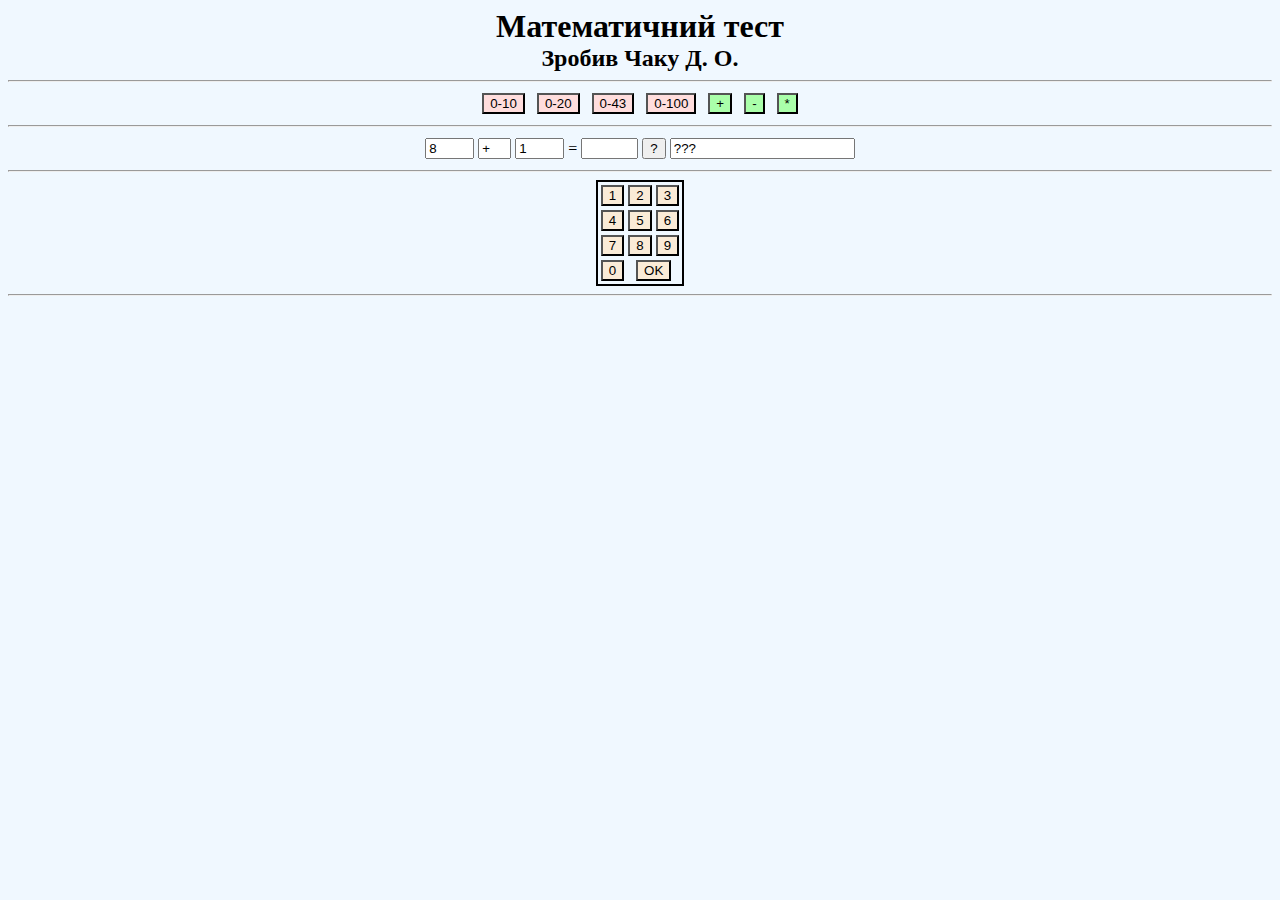
<file: lab3/index.html>
<!DOCTYPE html>
<html>
  <head>
    <meta charset="UTF-8" />
    <title>Перевірка усного рахунку.</title>
    <link rel="stylesheet" href="styles.css" />
    <script defer src="script.js"></script>
  </head>

  <body>
    <h1 class="center">Математичний тест</h1>
    <h2 class="center">Зробив Чаку Д. О.</h2>
    <hr />
    <form name="test">
      <table class="center">
        <tr class="selections">
          <td>
            <input
              class="range"
              id="d1"
              type="button"
              value="0-10"
              onClick="max_value=10" />
          </td>
          <td>
            <input
              class="range"
              id="d2"
              type="button"
              value="0-20"
              onClick="max_value=20" />
          </td>
          <td>
            <input
              class="range"
              id="d2"
              type="button"
              value="0-43"
              onClick="max_value=43" />
          </td>
          <td>
            <input
              class="range"
              id="d3"
              type="button"
              value="0-100"
              onClick="max_value=100" />
          </td>
          <td>
            <input
              class="operation"
              id="plus"
              type="button"
              value="+"
              onClick='set_sign("+")' />
          </td>
          <td>
            <input
              class="operation"
              id="minus"
              type="button"
              value="-"
              onClick='set_sign("-")' />
          </td>
          <td>
            <input
              class="operation"
              id="minus"
              type="button"
              value="*"
              onClick='set_sign("*")' />
          </td>
        </tr>
      </table>
      <hr />
      <table class="center">
        <tr>
          <td><input id="op1" size="3" maxlength="3" /></td>
          <td>
            <input id="s_sign" size="1" maxlength="1" />
          </td>
          <td><input id="op2" size="3" maxlength="3" /></td>
          <td>=</td>
          <td>
            <input id="result" size="4" maxlength="4" />
          </td>
          <td>
            <input
              id="award"
              type="button"
              value="?"
              onClick="main_calc()" />
          </td>
          <td><input id="r0" value="???" /></td>
        </tr>
      </table>
      <hr />
      <table id="keyboard">
        <tr>
          <td>
            <input
              id="b1"
              type="button"
              value="1"
              onClick='input_sign("1")' />
          </td>
          <td>
            <input
              id="b2"
              type="button"
              value="2"
              onClick='input_sign("2")' />
          </td>
          <td>
            <input
              id="b3"
              type="button"
              value="3"
              onClick='input_sign("3")' />
          </td>
        </tr>
        <tr>
          <td>
            <input
              id="b4"
              type="button"
              value="4"
              onClick='input_sign("4")' />
          </td>
          <td>
            <input
              id="b5"
              type="button"
              value="5"
              onClick='input_sign("5")' />
          </td>
          <td>
            <input
              id="b6"
              type="button"
              value="6"
              onClick='input_sign("6")' />
          </td>
        </tr>
        <tr>
          <td>
            <input
              id="b7"
              type="button"
              value="7"
              onClick='input_sign("7")' />
          </td>
          <td>
            <input
              id="b8"
              type="button"
              value="8"
              onClick='input_sign("8")' />
          </td>
          <td>
            <input
              id="b9"
              type="button"
              value="9"
              onClick='input_sign("9")' />
          </td>
        </tr>
        <tr>
          <td>
            <input
              id="b0"
              type="button"
              value="0"
              onClick='input_sign("0")' />
          </td>
          <td colspan="2">
            <input
              id="bs"
              type="button"
              value="OK"
              onClick='input_sign("10")' />
          </td>
        </tr>
      </table>
    </form>
    <hr />
  </body>
</html>
</file>
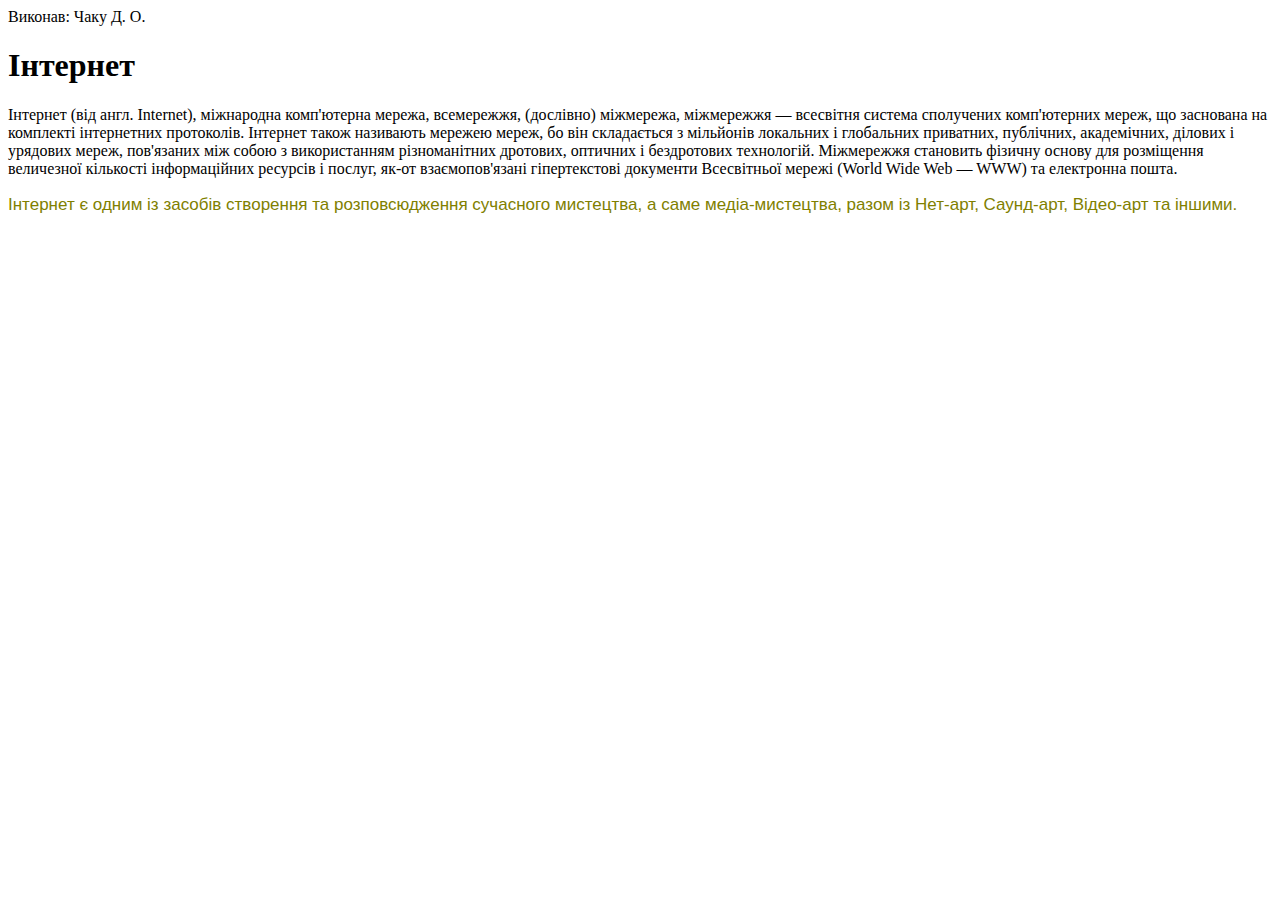
<file: task1/index.html>
<!DOCTYPE html>
<html lang="en">
  <head>
    <meta charset="UTF-8" />
    <meta
      name="viewport"
      content="width=device-width, initial-scale=1.0" />
    <title>Інтернет</title>
    <link rel="stylesheet" href="styles.css" />
  </head>
  <body>
    <aside>Виконав: Чаку Д. О.</aside>
    <h1>Інтернет</h1>
    <p id="p1">
      Інтернет (від англ. Internet), міжнародна комп'ютерна
      мережа, всемережжя, (дослівно) міжмережа, міжмережжя —
      всесвітня система сполучених комп'ютерних мереж, що
      заснована на комплекті інтернетних протоколів.
      Інтернет також називають мережею мереж, бо він
      складається з мільйонів локальних і глобальних
      приватних, публічних, академічних, ділових і урядових
      мереж, пов'язаних між собою з використанням
      різноманітних дротових, оптичних і бездротових
      технологій. Міжмережжя становить фізичну основу для
      розміщення величезної кількості інформаційних ресурсів
      і послуг, як-от взаємопов'язані гіпертекстові
      документи Всесвітньої мережі (World Wide Web — WWW) та
      електронна пошта.
    </p>
    <p id="p2">
      Інтернет є одним із засобів створення та
      розповсюдження сучасного мистецтва, а саме
      медіа-мистецтва, разом із Нет-арт, Саунд-арт,
      Відео-арт та іншими.
    </p>
  </body>
</html>
</file>
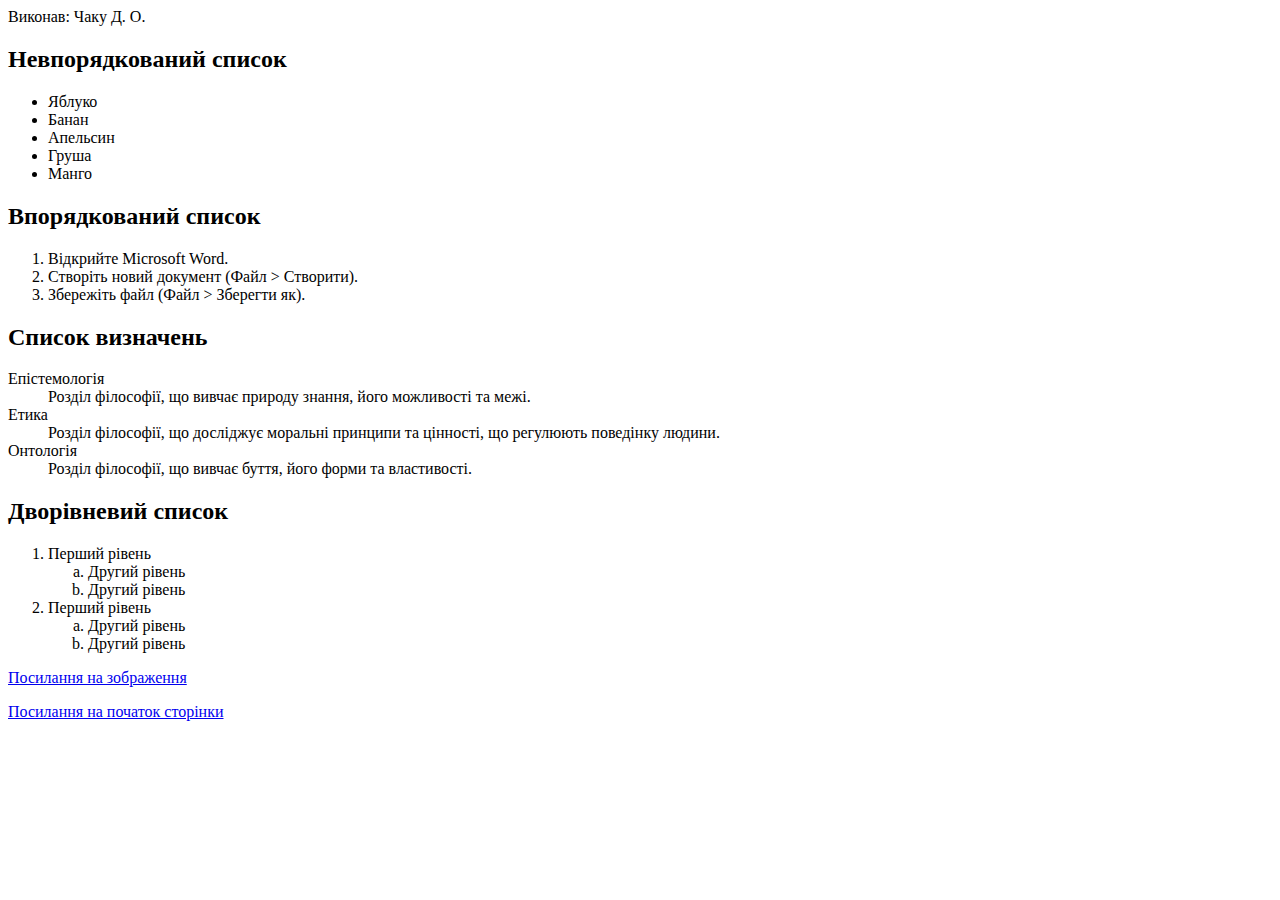
<file: task2/index.html>
<!DOCTYPE html>
<html lang="en">
  <head>
    <meta charset="UTF-8" />
    <meta
      name="viewport"
      content="width=device-width, initial-scale=1.0" />
    <title>Частина 2</title>
    <link rel="stylesheet" href="styles.css" />
  </head>
  <body>
    <aside>Виконав: Чаку Д. О.</aside>

    <h2>Невпорядкований список</h2>
    <ul>
      <li>Яблуко</li>
      <li>Банан</li>
      <li>Апельсин</li>
      <li>Груша</li>
      <li>Манго</li>
    </ul>

    <h2>Впорядкований список</h2>
    <ol>
      <li>Відкрийте Microsoft Word.</li>
      <li>Створіть новий документ (Файл > Створити).</li>
      <li>Збережіть файл (Файл > Зберегти як).</li>
    </ol>
  </body>

  <h2>Список визначень</h2>
  <dl>
    <dt>Епістемологія</dt>
    <dd>
      Розділ філософії, що вивчає природу знання, його
      можливості та межі.
    </dd>
    <dt>Етика</dt>
    <dd>
      Розділ філософії, що досліджує моральні принципи та
      цінності, що регулюють поведінку людини.
    </dd>
    <dt>Онтологія</dt>
    <dd>
      Розділ філософії, що вивчає буття, його форми та
      властивості.
    </dd>
  </dl>

  <h2>Дворівневий список</h2>
  <ol class="marker-arabic">
    <li>
      Перший рівень
      <ol class="marker-alpha">
        <li>Другий рівень</li>
        <li>Другий рівень</li>
      </ol>
    </li>
    <li>
      Перший рівень
      <ol class="marker-alpha">
        <li>Другий рівень</li>
        <li>Другий рівень</li>
      </ol>
    </li>
  </ol>

  <p><a href="img.jpg">Посилання на зображення</a></p>

  <p><a href="#">Посилання на початок сторінки</a></p>
</html>
</file>
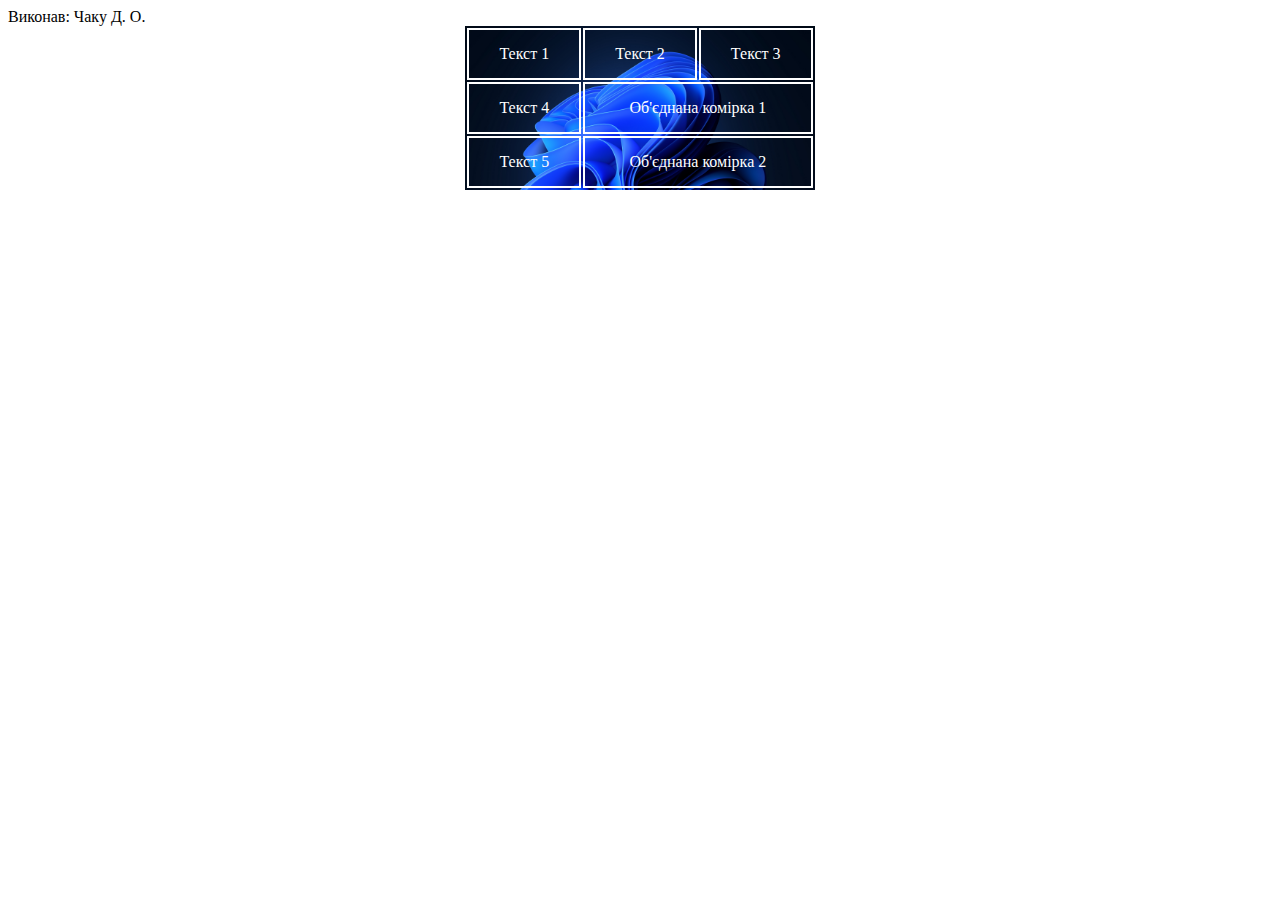
<file: task3/index.html>
<!DOCTYPE html>
<html lang="en">
  <head>
    <meta charset="UTF-8" />
    <meta
      name="viewport"
      content="width=device-width, initial-scale=1.0" />
    <title>Document</title>
    <link rel="stylesheet" href="styles.css" />
  </head>
  <body>
    <aside>Виконав: Чаку Д. О.</aside>

    <table>
      <tr>
        <td>Текст 1</td>
        <td>Текст 2</td>
        <td>Текст 3</td>
      </tr>
      <tr>
        <td>Текст 4</td>
        <td colspan="2">Об'єднана комірка 1</td>
      </tr>
      <tr>
        <td>Текст 5</td>
        <td colspan="2">Об'єднана комірка 2</td>
      </tr>
    </table>
  </body>
</html>
</file>
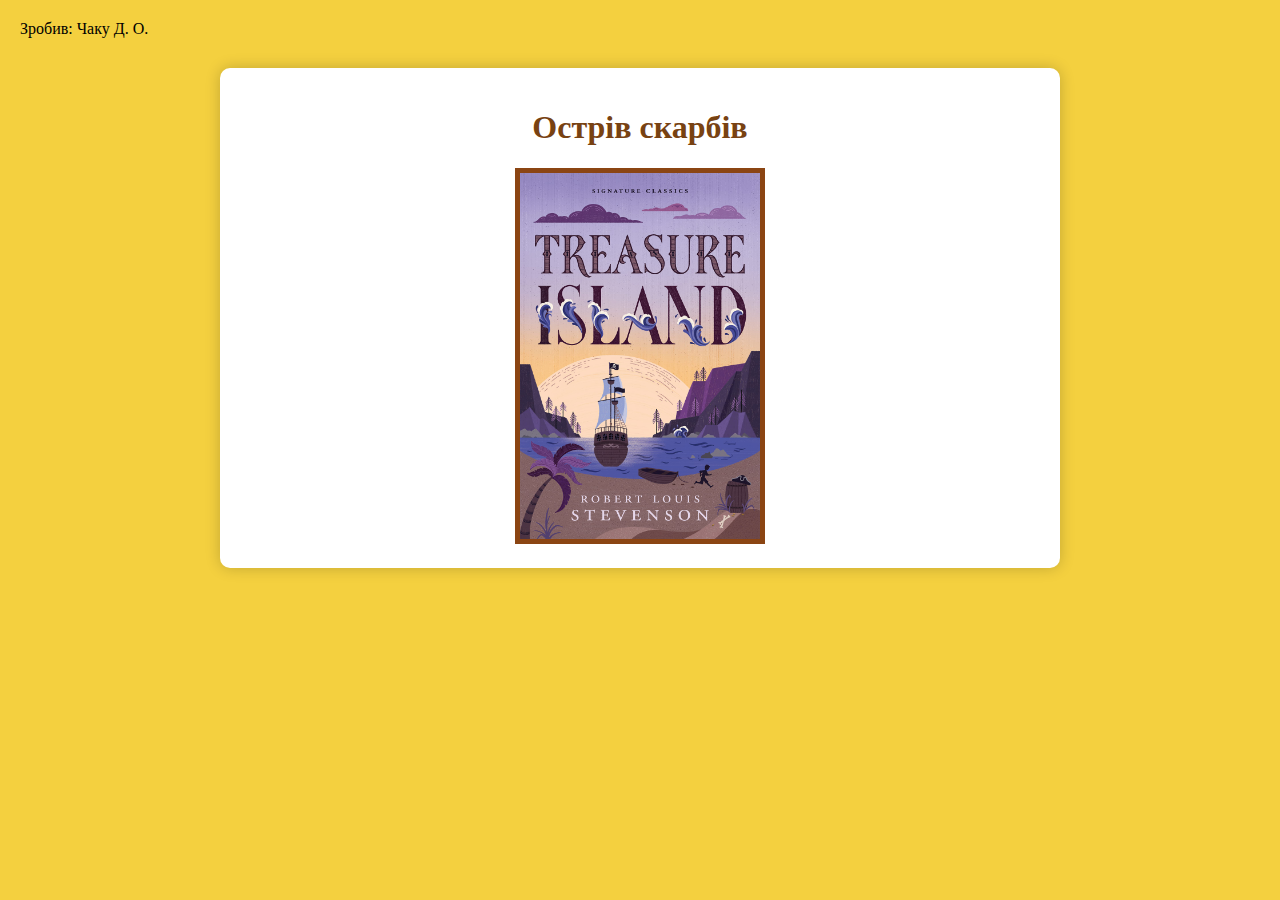
<file: task4/index.html>
<!DOCTYPE html>
<html lang="en">
  <head>
    <meta charset="UTF-8" />
    <meta
      name="viewport"
      content="width=device-width, initial-scale=1.0" />
    <title>Document</title>
    <link rel="stylesheet" href="styles.css" />
  </head>
  <body>
    <aside>Зробив: Чаку Д. О.</aside>
    <main>
      <div class="container">
        <h1>Острів скарбів</h1>
        <div class="map-container">
          <img
            src="img/treasure-island.jpg"
            alt="Острова скарбів"
            usemap="#treasuremap" />
          <map name="treasuremap">
            <area
              shape="rect"
              coords="0,0,230,86"
              href="stevenson.html"
              alt="Про Роберта Луїса Стівенсона" />

            <area
              shape="rect"
              coords="0,87,76,346"
              href="jim.html"
              alt="Про Джима Хокінса" />

            <area
              shape="rect"
              coords="77,87,153,346"
              href="silver.html"
              alt="Про Джона Сільвера" />

            <area
              shape="rect"
              coords="154,87,230,346"
              href="smollett.html"
              alt="Про капітана Смоллетта" />
          </map>
        </div>
      </div>
    </main>
  </body>
</html>
</file>
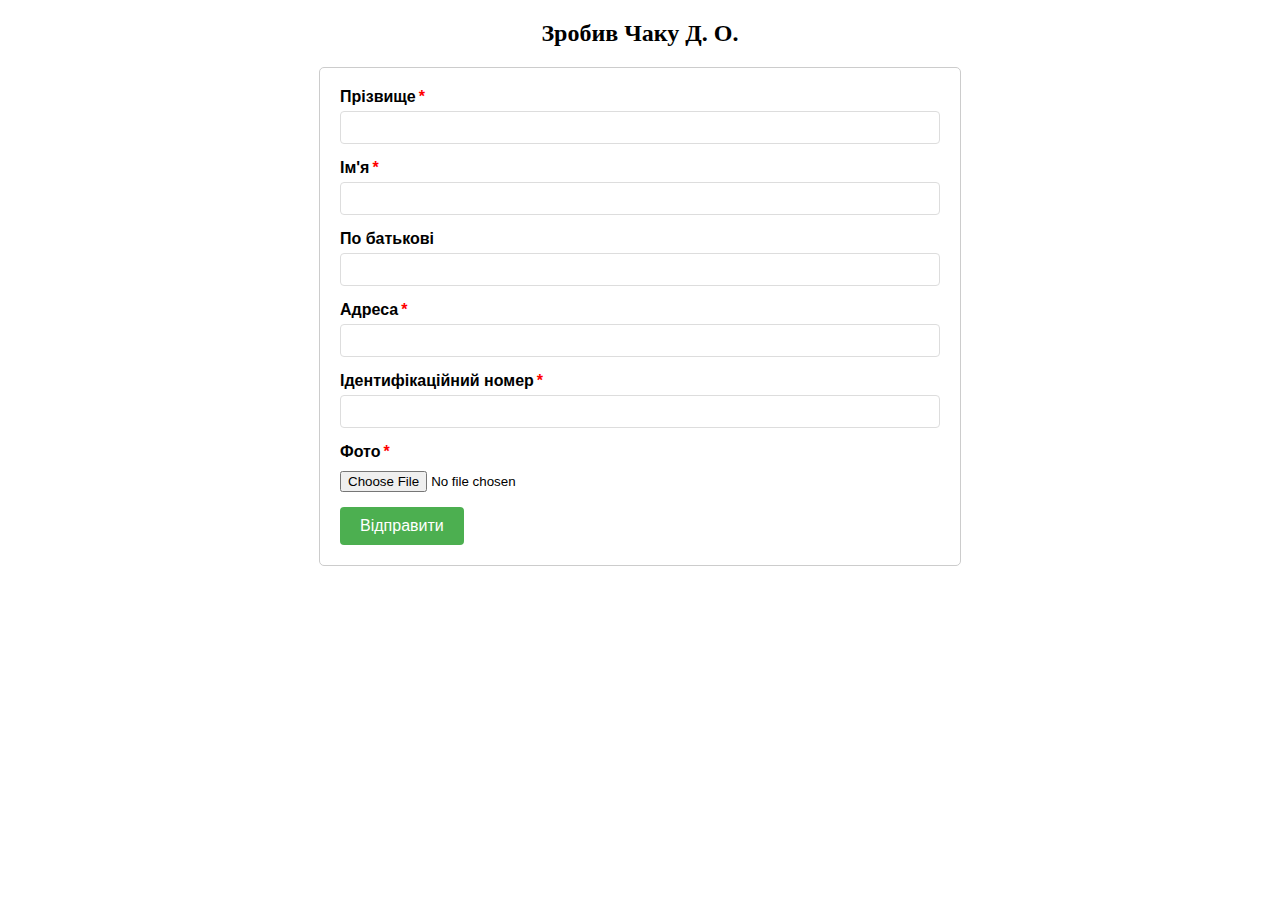
<file: lab4/task1/html/index.html>
<!DOCTYPE html>
<html lang="uk">
  <head>
    <meta charset="UTF-8" />
    <meta
      name="viewport"
      content="width=device-width, initial-scale=1.0" />
    <title>Document</title>
    <link rel="stylesheet" href="styles.css" />
  </head>
  <body>
    <h2 class="center">Зробив Чаку Д. О.</h2>
    <div class="form-container">
      <form>
        <div class="form-group">
          <label
            >Прізвище<span class="required">*</span></label
          >
          <input type="text" name="lastname" required />
        </div>

        <div class="form-group">
          <label>Ім'я<span class="required">*</span></label>
          <input type="text" name="firstname" required />
        </div>

        <div class="form-group">
          <label>По батькові</label>
          <input type="text" name="middlename" />
        </div>

        <div class="form-group">
          <label
            >Адреса<span class="required">*</span></label
          >
          <input type="text" name="address" required />
        </div>

        <div class="form-group">
          <label
            >Ідентифікаційний номер<span class="required"
              >*</span
            ></label
          >
          <input
            type="text"
            name="idnumber"
            required
            minlength="10"
            maxlength="10"
            pattern="[0-9]{10}" />
        </div>

        <div class="form-group">
          <label>Фото<span class="required">*</span></label>
          <input
            type="file"
            name="photo"
            accept="image/*"
            required />
        </div>

        <button type="submit" class="submit-btn">
          Відправити
        </button>
      </form>
    </div>
  </body>
</html>
</file>
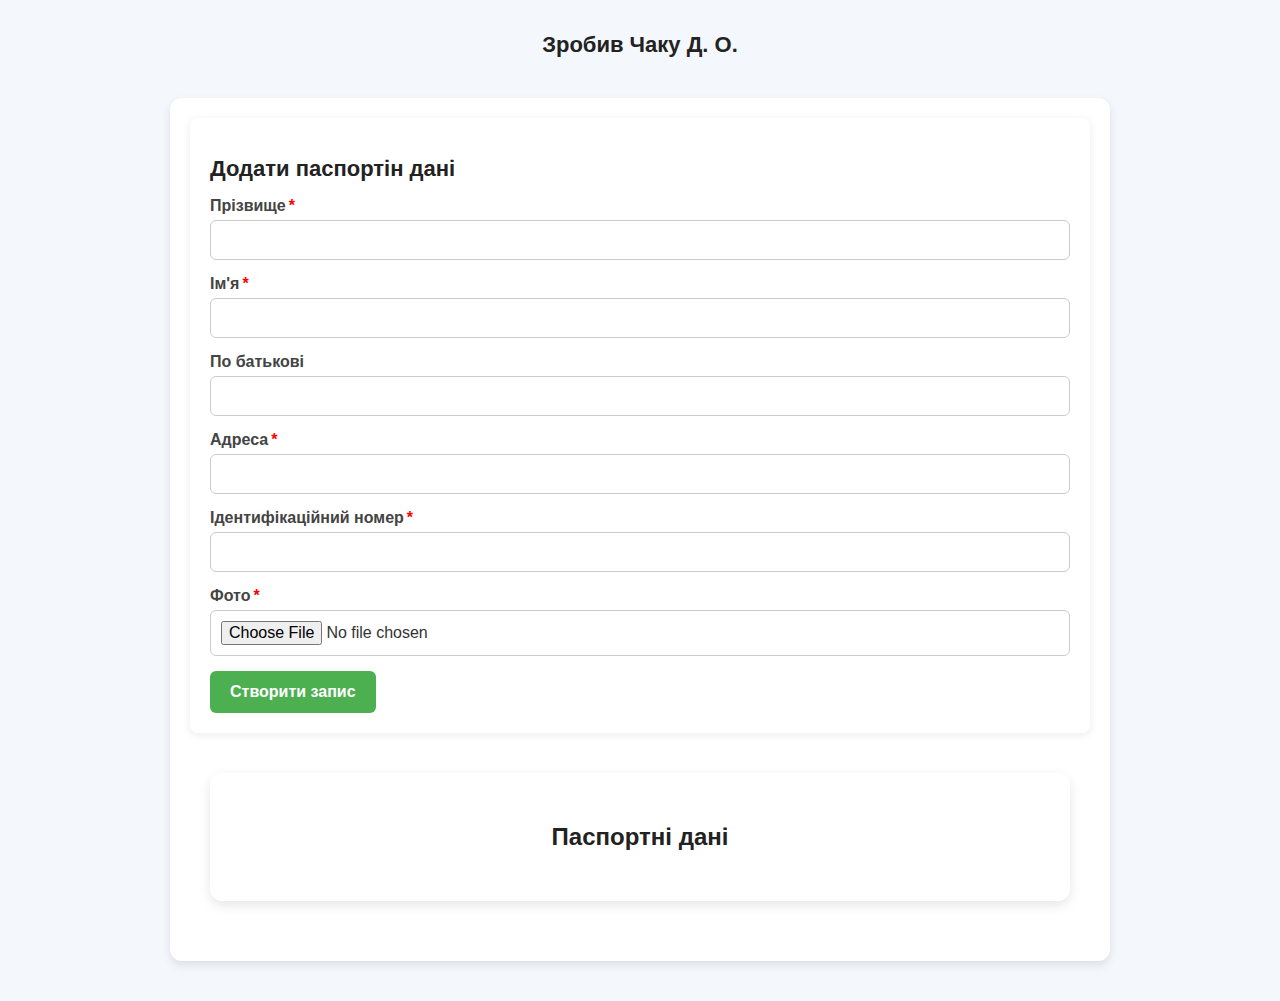
<file: lab4/task2/client/index.html>
<!DOCTYPE html>
<html lang="uk">
  <head>
    <meta charset="UTF-8" />
    <meta
      name="viewport"
      content="width=device-width, initial-scale=1.0" />
    <title>Паспортні дані</title>
    <link rel="stylesheet" href="styles.css" />
  </head>
  <body>
    <h2 class="center mt-4">Зробив Чаку Д. О.</h2>
    <div class="container">
      <div class="forms-container">
        <div class="create-section" id="createFormSection">
          <h2>Додати паспортін дані</h2>
          <form id="createForm">
            <div class="form-group">
              <label
                >Прізвище<span class="required"
                  >*</span
                ></label
              >
              <input type="text" name="lastname" required />
            </div>

            <div class="form-group">
              <label
                >Ім'я<span class="required">*</span></label
              >
              <input
                type="text"
                name="firstname"
                required />
            </div>

            <div class="form-group">
              <label>По батькові</label>
              <input type="text" name="middlename" />
            </div>

            <div class="form-group">
              <label
                >Адреса<span class="required"
                  >*</span
                ></label
              >
              <input type="text" name="address" required />
            </div>

            <div class="form-group">
              <label
                >Ідентифікаційний номер<span
                  class="required"
                  >*</span
                ></label
              >
              <input
                type="number"
                name="idnumber"
                required />
            </div>

            <div class="form-group">
              <label
                >Фото<span class="required">*</span></label
              >
              <input
                type="file"
                name="photo"
                accept="image/*"
                required />
            </div>

            <button type="submit" class="btn">
              Створити запис
            </button>
          </form>
        </div>

        <div
          class="create-section update-form hidden"
          id="updateFormSection">
          <h2>Оновити паспортні дані</h2>
          <form id="updateForm">
            <input type="hidden" name="recordId" />

            <div class="form-group">
              <label
                >Прізвище<span class="required"
                  >*</span
                ></label
              >
              <input type="text" name="lastname" required />
            </div>

            <div class="form-group">
              <label
                >Ім'я<span class="required">*</span></label
              >
              <input
                type="text"
                name="firstname"
                required />
            </div>

            <div class="form-group">
              <label>По батькові</label>
              <input type="text" name="middlename" />
            </div>

            <div class="form-group">
              <label
                >Адреса<span class="required"
                  >*</span
                ></label
              >
              <input type="text" name="address" required />
            </div>

            <div class="form-group">
              <label
                >Ідентифікаційний номер<span
                  class="required"
                  >*</span
                ></label
              >
              <input
                type="number"
                name="idnumber"
                required />
            </div>

            <div class="form-group">
              <label>Фото</label>
              <input
                type="file"
                name="photo"
                accept="image/*" />
              <div class="photo-preview"></div>
            </div>

            <button type="submit" class="btn btn-update">
              Оновити запис
            </button>
            <button
              type="button"
              class="btn btn-delete"
              onclick="cancelUpdate()">
              Скасувати
            </button>
          </form>
        </div>
      </div>

      <div class="records-container">
        <h2>Паспортні дані</h2>
        <div id="recordsList" class="records-list"></div>
      </div>
    </div>

    <script src="script.js"></script>
  </body>
</html>
</file>
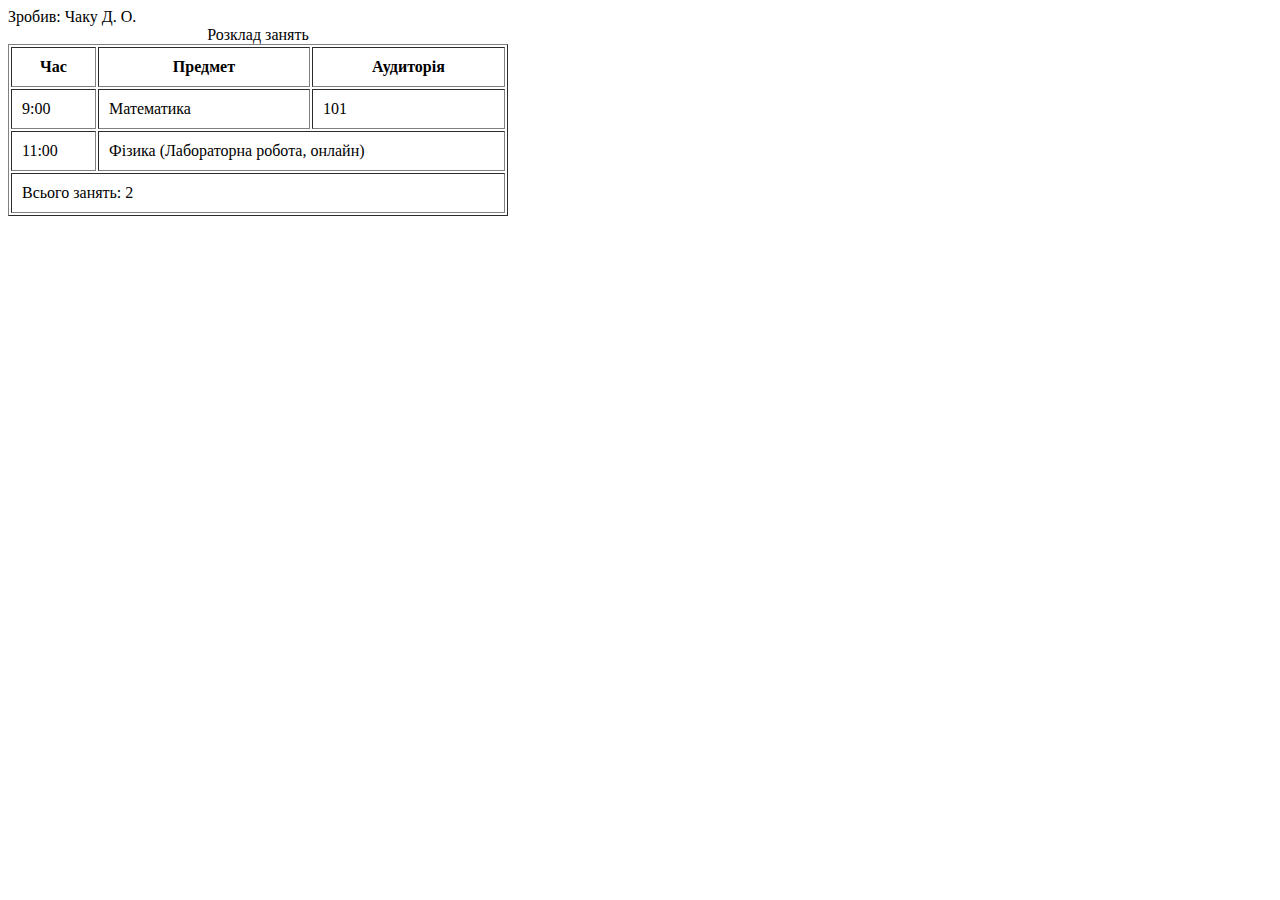
<file: task3/question-8.html>
<!DOCTYPE html>
<html lang="en">
  <head>
    <meta charset="UTF-8" />
    <meta
      name="viewport"
      content="width=device-width, initial-scale=1.0" />
    <title>Document</title>
  </head>
  <body>
    <aside>Зробив: Чаку Д. О.</aside>

    <table
      border="1px"
      cellpadding="10"
      cellspacing="2"
      width="500">
      <caption>
        Розклад занять
      </caption>
      <thead>
        <tr>
          <th>Час</th>
          <th>Предмет</th>
          <th>Аудиторія</th>
        </tr>
      </thead>
      <tbody>
        <tr>
          <td>9:00</td>
          <td>Математика</td>
          <td>101</td>
        </tr>
        <tr>
          <td>11:00</td>
          <td colspan="2">
            Фізика (Лабораторна робота, онлайн)
          </td>
        </tr>
      </tbody>
      <tfoot>
        <tr>
          <td colspan="3">Всього занять: 2</td>
        </tr>
      </tfoot>
    </table>
  </body>
</html>
</file>
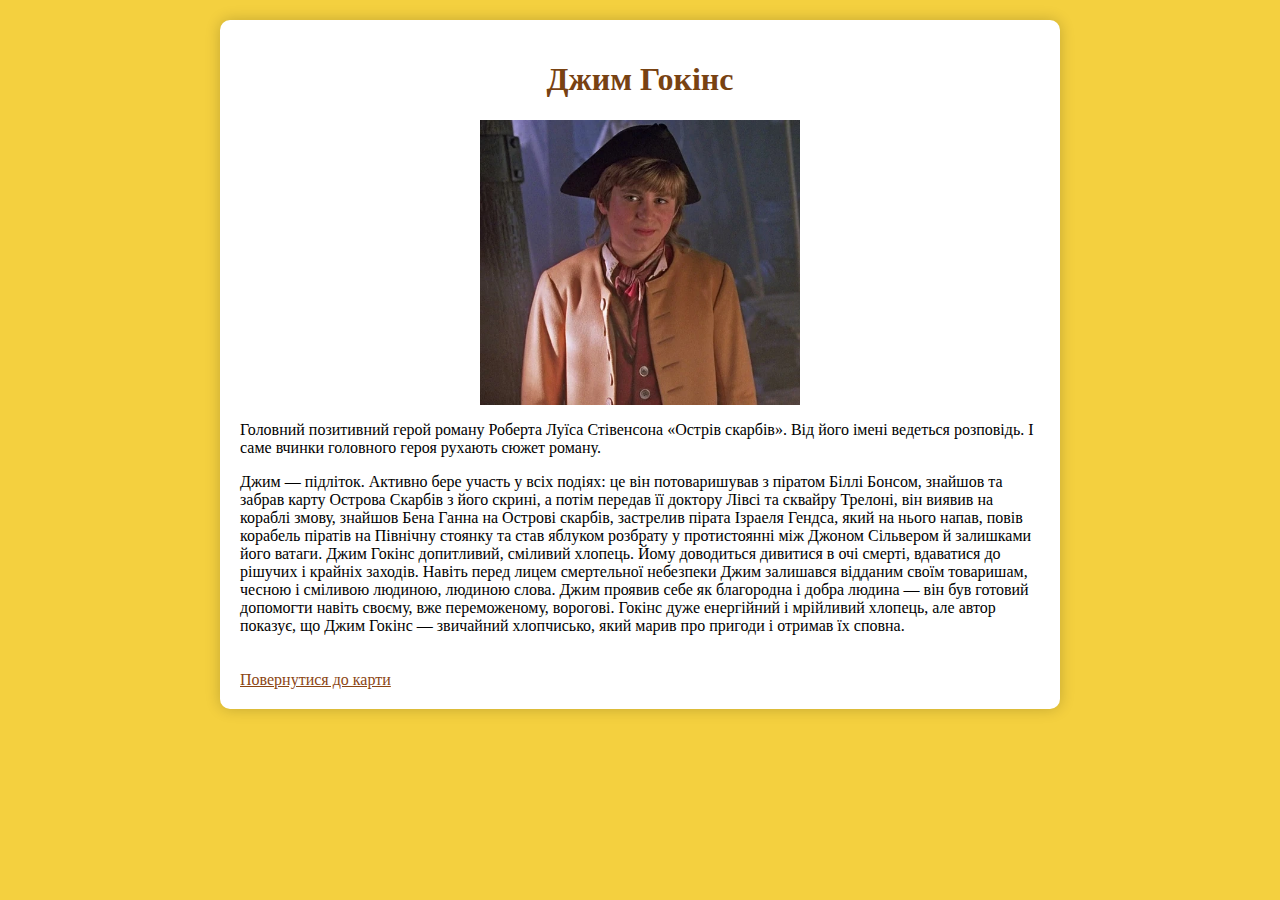
<file: task4/jim.html>
<!DOCTYPE html>
<html lang="en">
  <head>
    <meta charset="UTF-8" />
    <meta
      name="viewport"
      content="width=device-width, initial-scale=1.0" />
    <title>Джим Гокінс</title>
    <link rel="stylesheet" href="info-page.css" />
  </head>
  <body>
    <div class="container">
      <h1>Джим Гокінс</h1>
      <div class="image-container">
        <img src="img/Jimhawkins.webp" />
      </div>
      <p>
        Головний позитивний герой роману Роберта Луїса
        Стівенсона «Острів скарбів». Від його імені ведеться
        розповідь. І саме вчинки головного героя рухають
        сюжет роману.
      </p>
      <p>
        Джим — підліток. Активно бере участь у всіх подіях:
        це він потоваришував з піратом Біллі Бонсом, знайшов
        та забрав карту Острова Скарбів з його скрині, а
        потім передав її доктору Лівсі та сквайру Трелоні,
        він виявив на кораблі змову, знайшов Бена Ганна на
        Острові скарбів, застрелив пірата Ізраеля Гендса,
        який на нього напав, повів корабель піратів на
        Північну стоянку та став яблуком розбрату у
        протистоянні між Джоном Сільвером й залишками його
        ватаги. Джим Гокінс допитливий, сміливий хлопець.
        Йому доводиться дивитися в очі смерті, вдаватися до
        рішучих і крайніх заходів. Навіть перед лицем
        смертельної небезпеки Джим залишався відданим своїм
        товаришам, чесною і сміливою людиною, людиною слова.
        Джим проявив себе як благородна і добра людина — він
        був готовий допомогти навіть своєму, вже
        переможеному, ворогові. Гокінс дуже енергійний і
        мрійливий хлопець, але автор показує, що Джим Гокінс
        — звичайний хлопчисько, який марив про пригоди і
        отримав їх сповна.
      </p>
      <a href="index.html" class="back-link"
        >Повернутися до карти</a
      >
    </div>
  </body>
</html>
</file>
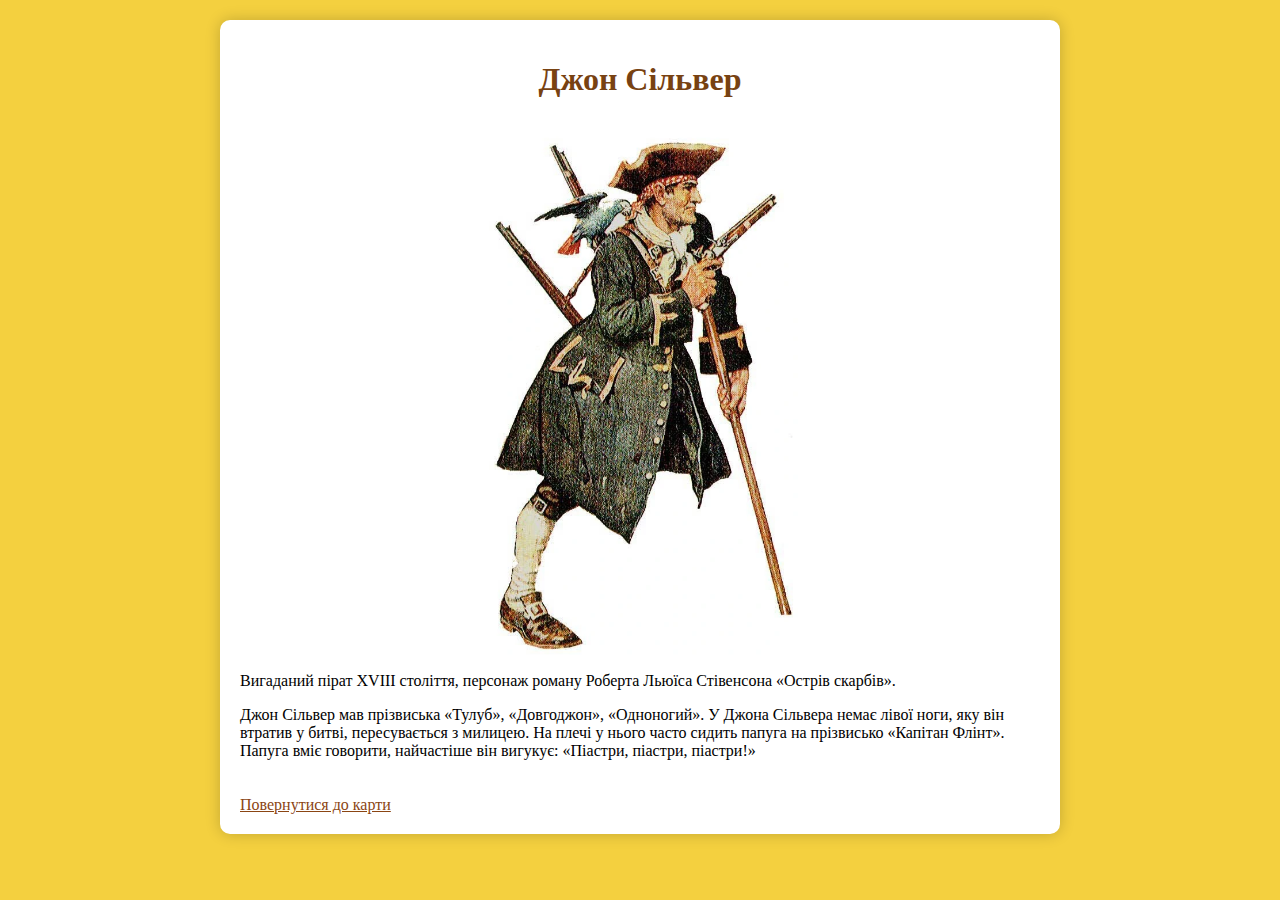
<file: task4/silver.html>
<!DOCTYPE html>
<html lang="en">
  <head>
    <meta charset="UTF-8" />
    <meta
      name="viewport"
      content="width=device-width, initial-scale=1.0" />
    <title>Джон Сільвер</title>
    <link rel="stylesheet" href="info-page.css" />
  </head>
  <body>
    <div class="container">
      <h1>Джон Сільвер</h1>
      <div class="image-container">
        <img src="img/Long_John_Silvernavbox.webp" />
      </div>
      <p>
        Вигаданий пірат XVIII століття, персонаж роману
        Роберта Льюїса Стівенсона «Острів скарбів».
      </p>
      <p>
        Джон Сільвер мав прізвиська «Тулуб», «Довгоджон»,
        «Одноногий». У Джона Сільвера немає лівої ноги, яку
        він втратив у битві, пересувається з милицею. На
        плечі у нього часто сидить папуга на прізвисько
        «Капітан Флінт». Папуга вміє говорити, найчастіше
        він вигукує: «Піастри, піастри, піастри!»
      </p>
      <a href="index.html" class="back-link"
        >Повернутися до карти</a
      >
    </div>
  </body>
</html>
</file>
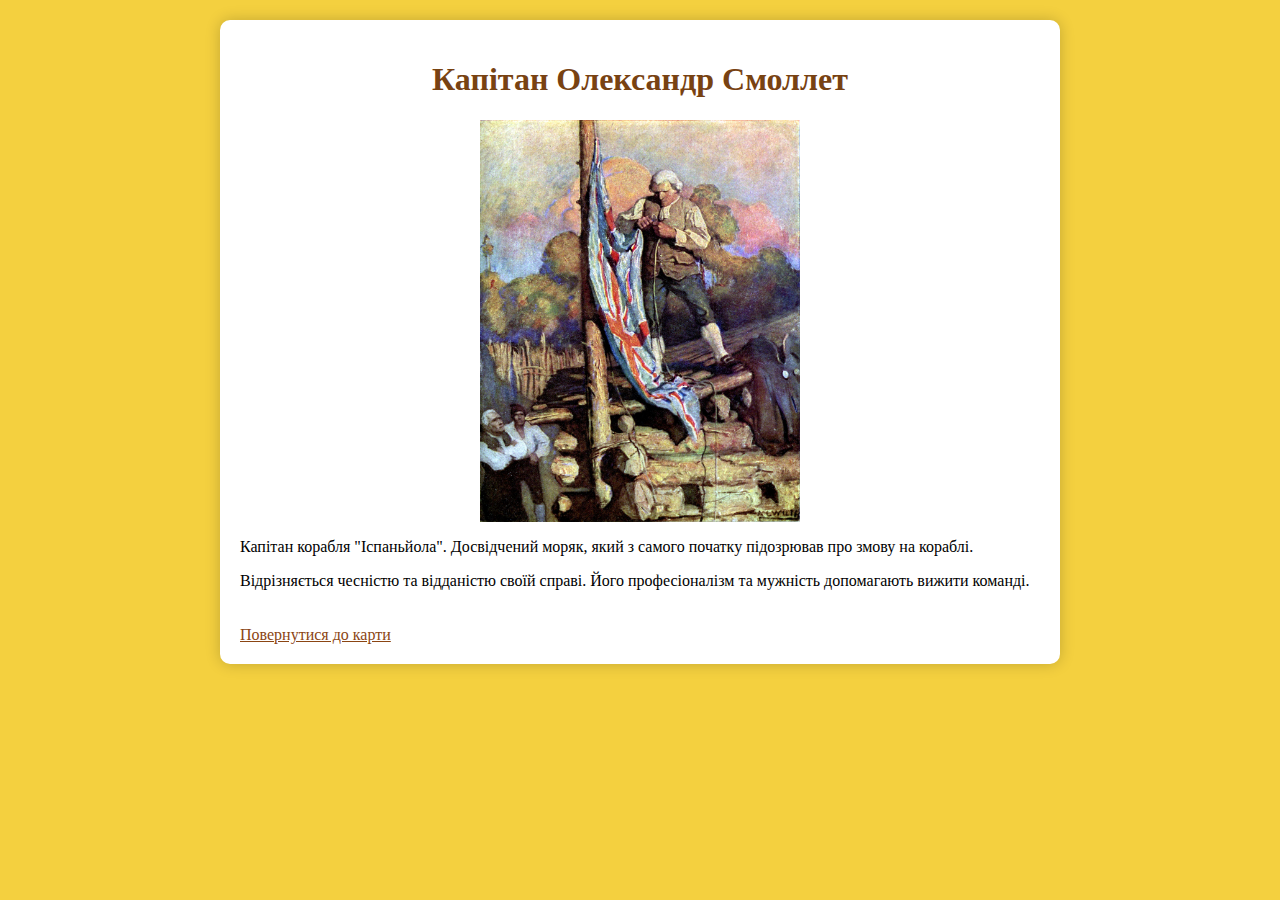
<file: task4/smollett.html>
<!DOCTYPE html>
<html lang="en">
  <head>
    <meta charset="UTF-8" />
    <meta
      name="viewport"
      content="width=device-width, initial-scale=1.0" />
    <title>Капітан Олександр Смоллет</title>
    <link rel="stylesheet" href="info-page.css" />
  </head>
  <body>
    <div class="container">
      <h1>Капітан Олександр Смоллет</h1>
      <div class="image-container">
        <img src="img/Smollett.jpg" />
      </div>
      <p>
        Капітан корабля "Іспаньйола". Досвідчений моряк,
        який з самого початку підозрював про змову на
        кораблі.
      </p>
      <p>
        Відрізняється чесністю та відданістю своїй справі.
        Його професіоналізм та мужність допомагають вижити
        команді.
      </p>
      <a href="index.html" class="back-link"
        >Повернутися до карти</a
      >
    </div>
  </body>
</html>
</file>
<file: lab3/styles.css>
body {
  background-color: aliceblue;
}

.center {
  text-align: center;
  margin: auto;
}

#keyboard {
  text-align: center;
  margin: auto;
  border: 2px solid;

  input {
    background-color: antiquewhite;
  }
}

input[type='button'] {
  cursor: pointer;
}

.selections {
  display: flex;
  gap: 10px;
}

.range {
  background-color: #ffdddd;
}

.operation {
  background-color: #aaffaa;
}
</file>
<file: task1/styles.css>
h1 {
  color: black;
}

#p1 {
  font-family: Georgia, 'Times New Roman', Times, serif;
  color: black;
}

#p2 {
  font-family: Verdana, Geneva, Tahoma, sans-serif;
  color: olive;
  font-size: calc(
    1rem + 1px
  ); /* на 1 піксель більше розміру шрифту за замовчуванням */
}
</file>
<file: task2/styles.css>
.marker-arabic {
  list-style-type: decimal;
}

.marker-alpha {
  list-style-type: lower-alpha;
}
</file>
<file: task3/styles.css>
table {
  background-image: url(img.jpg);
  background-repeat: no-repeat;
  background-size: cover;
  color: white;
  margin: 0 auto;
}

td {
  border: 2px solid white;
  padding: 15px 30px;
  text-align: center;
}
</file>
<file: task4/styles.css>
body {
  font-family: 'Georgia', serif;
  background-color: #f4d03f;
  margin: 0;
  padding: 20px;
}
aside {
  margin-bottom: 30px;
}

.container {
  max-width: 800px;
  margin: 0 auto;
  background-color: #ffffff;
  padding: 20px;
  border-radius: 10px;
  box-shadow: 0 0 15px rgba(0, 0, 0, 0.2);
}
h1 {
  color: #784212;
  text-align: center;
}
.map-container {
  text-align: center;
}
img {
  max-width: 30%;
  height: auto;
  border: 5px solid #8b4513;
}
</file>
<file: lab4/task1/html/styles.css>
.form-container {
  max-width: 600px;
  margin: 20px auto;
  padding: 20px;
  border: 1px solid #ccc;
  border-radius: 5px;
  font-family: Arial, sans-serif;
}

.form-group {
  margin-bottom: 15px;
}

label {
  display: block;
  margin-bottom: 5px;
  font-weight: bold;
}

input[type='text'],
input[type='number'] {
  width: 100%;
  padding: 8px;
  border: 1px solid #ddd;
  border-radius: 4px;
  box-sizing: border-box;
}

input[type='file'] {
  margin-top: 5px;
}

.submit-btn {
  background-color: #4caf50;
  color: white;
  padding: 10px 20px;
  border: none;
  border-radius: 4px;
  cursor: pointer;
  font-size: 16px;
}

.submit-btn:hover {
  background-color: #45a049;
}

.required {
  color: red;
  margin-left: 3px;
}

.center {
  text-align: center;
}
</file>
<file: lab4/task2/client/styles.css>
body {
  font-family: 'Inter', sans-serif;
  background-color: #f4f7fc;
  color: #333;
  margin: 0;
  padding: 0;
}

.center {
  text-align: center;
}

.mt-4 {
  margin-top: 2rem;
}

.container {
  max-width: 900px;
  margin: 40px auto;
  padding: 20px;
  background: #fff;
  border-radius: 12px;
  box-shadow: 0 4px 10px rgba(0, 0, 0, 0.1);
}

.forms-container {
  display: flex;
  flex-direction: column;
  gap: 20px;
}

.create-section {
  padding: 20px;
  background: #fff;
  border-radius: 8px;
  box-shadow: 0 2px 8px rgba(0, 0, 0, 0.08);
}

h2 {
  font-size: 22px;
  color: #222;
  margin-bottom: 15px;
}

.form-group {
  margin-bottom: 15px;
}

label {
  display: block;
  font-weight: 600;
  margin-bottom: 5px;
  color: #444;
}

input[type='text'],
input[type='number'],
input[type='file'] {
  width: 100%;
  padding: 10px;
  border: 1px solid #ccc;
  border-radius: 6px;
  box-sizing: border-box;
  font-size: 16px;
  transition: border 0.3s;
}

input[type='text']:focus,
input[type='number']:focus,
input[type='file']:focus {
  border-color: #4caf50;
  outline: none;
}

.btn {
  display: inline-block;
  padding: 12px 20px;
  font-size: 16px;
  font-weight: 600;
  color: white;
  background: #4caf50;
  border: none;
  border-radius: 6px;
  cursor: pointer;
  transition: background 0.3s;
}

.btn:hover {
  background: #43a047;
}

.btn-update {
  background: #2196f3;
}

.btn-update:hover {
  background: #1e88e5;
}

.btn-delete {
  background: #f44336;
}

.btn-delete:hover {
  background: #e53935;
}

.records-container {
  max-width: 800px;
  margin: 40px auto;
  padding: 30px;
  background: #fff;
  border-radius: 12px;
  box-shadow: 0 4px 12px rgba(0, 0, 0, 0.1);
  text-align: center;

  h2 {
    font-size: 24px;
    color: #222;
    margin-bottom: 20px;
    text-align: center;
  }
}

.records-list {
  margin-top: 20px;
  display: flex;
  flex-direction: column;
  align-items: center;
}

.record-item {
  border: 1px solid #ddd;
  padding: 10px;
  margin-bottom: 10px;
  border-radius: 6px;
  background-color: #ffffff;
  box-shadow: 0 2px 6px rgba(0, 0, 0, 0.06);
  width: 90%;
  max-width: 400px;
}

.record-photo {
  max-width: 200px;
  border-radius: 8px;
}

.required {
  color: red;
  margin-left: 3px;
}

.hidden {
  display: none;
}

.form-section.update-form {
  background-color: #f9fafb;
}

.photo-preview {
  margin-top: 10px;
  max-width: 200px;
  border-radius: 8px;
}
</file>
<file: task4/info-page.css>
body {
  font-family: 'Georgia', serif;
  background-color: #f4d03f;
  margin: 0;
  padding: 20px;
}
.container {
  max-width: 800px;
  margin: 0 auto;
  background-color: #ffffff;
  padding: 20px;
  border-radius: 10px;
  box-shadow: 0 0 15px rgba(0, 0, 0, 0.2);
}
h1 {
  color: #784212;
  text-align: center;
}
.image-container {
  display: flex;
  justify-content: center;
}
img {
  max-width: 20rem;
}
.back-link {
  display: inline-block;
  margin-top: 20px;
  color: #8b4513;
}
</file>
